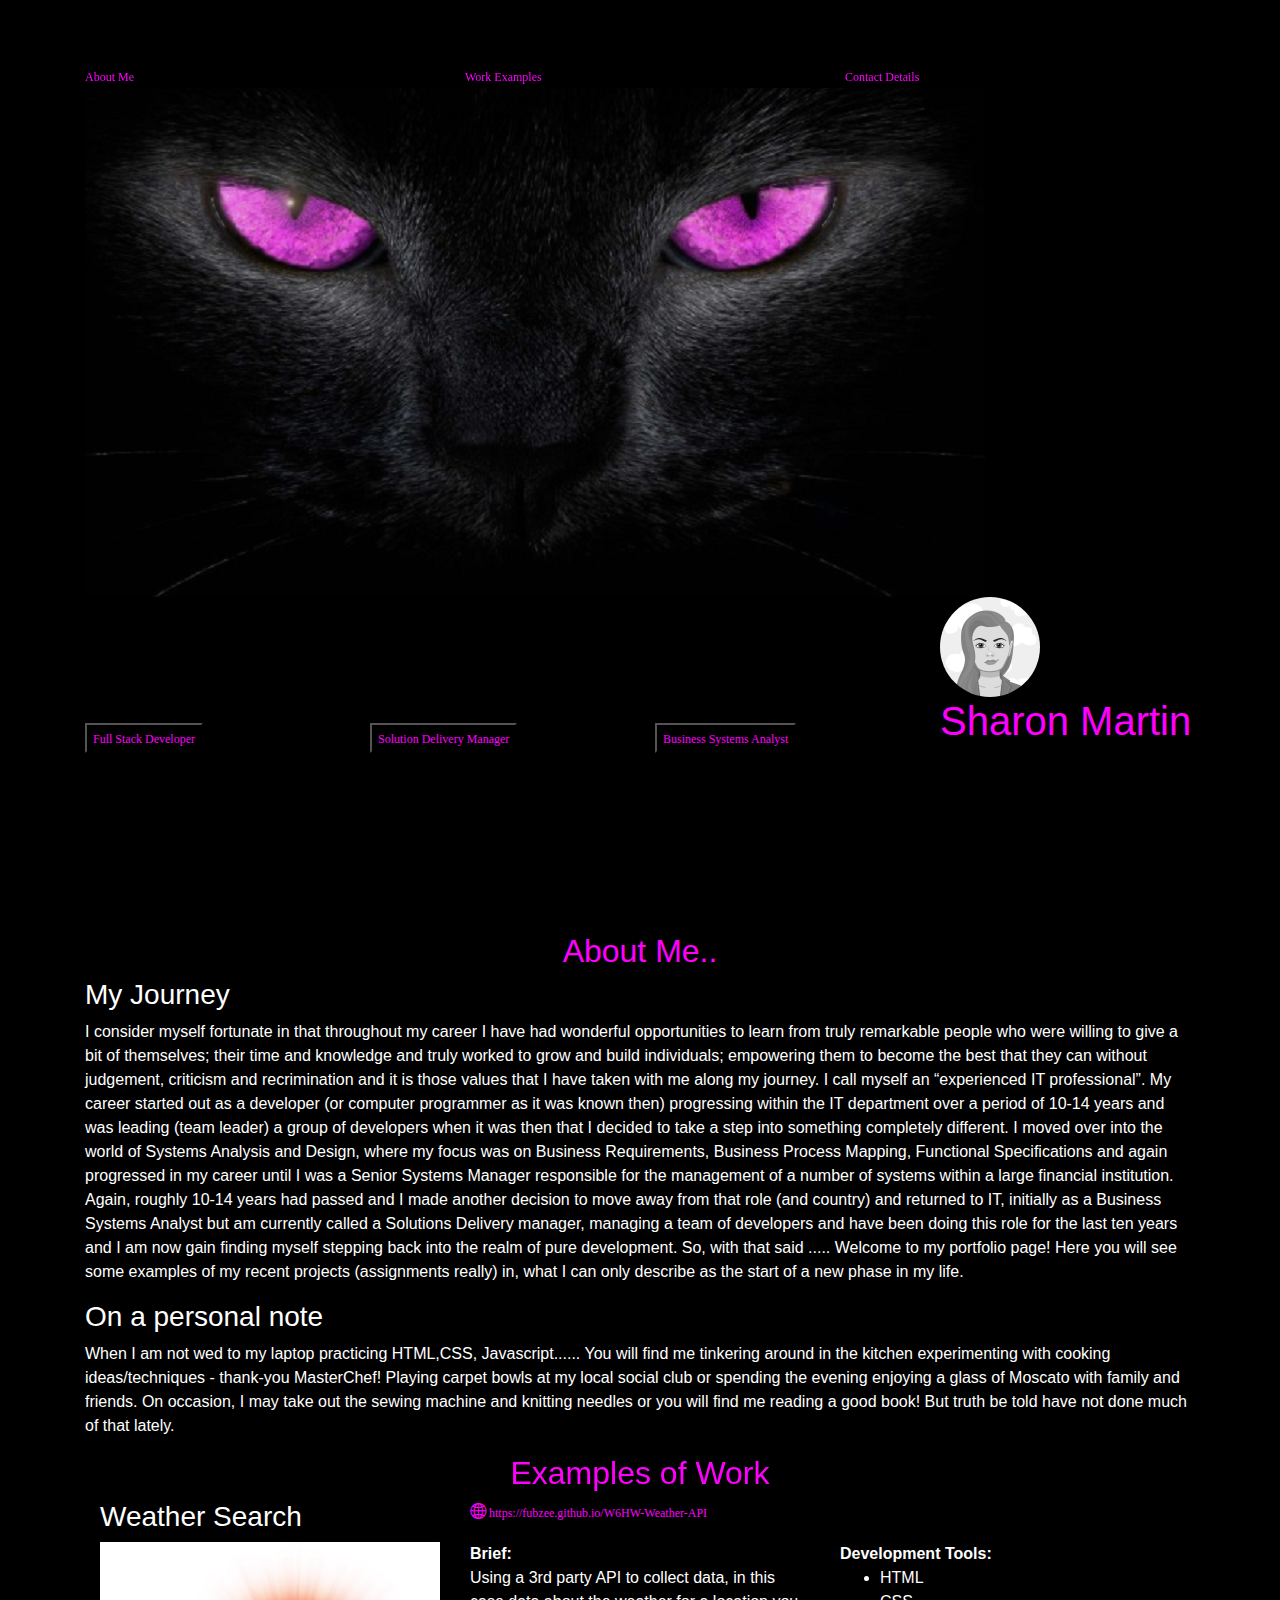
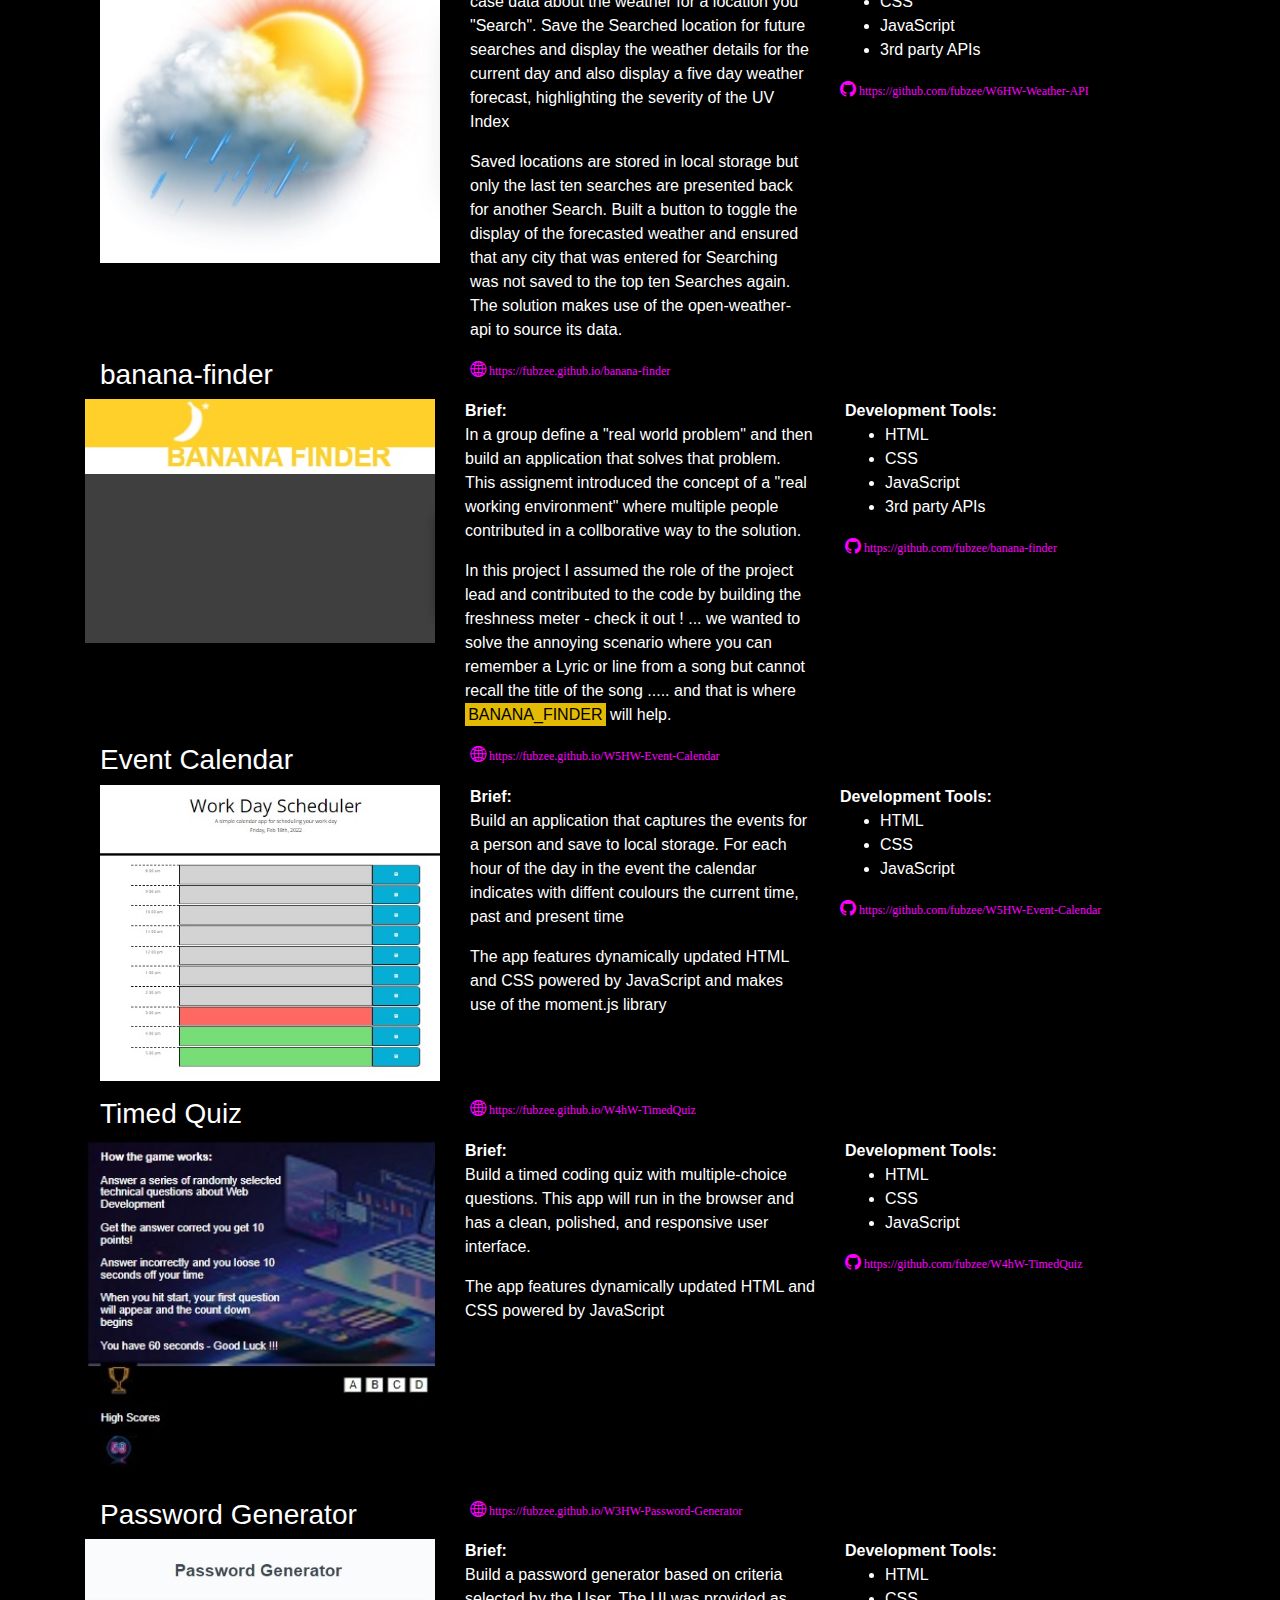
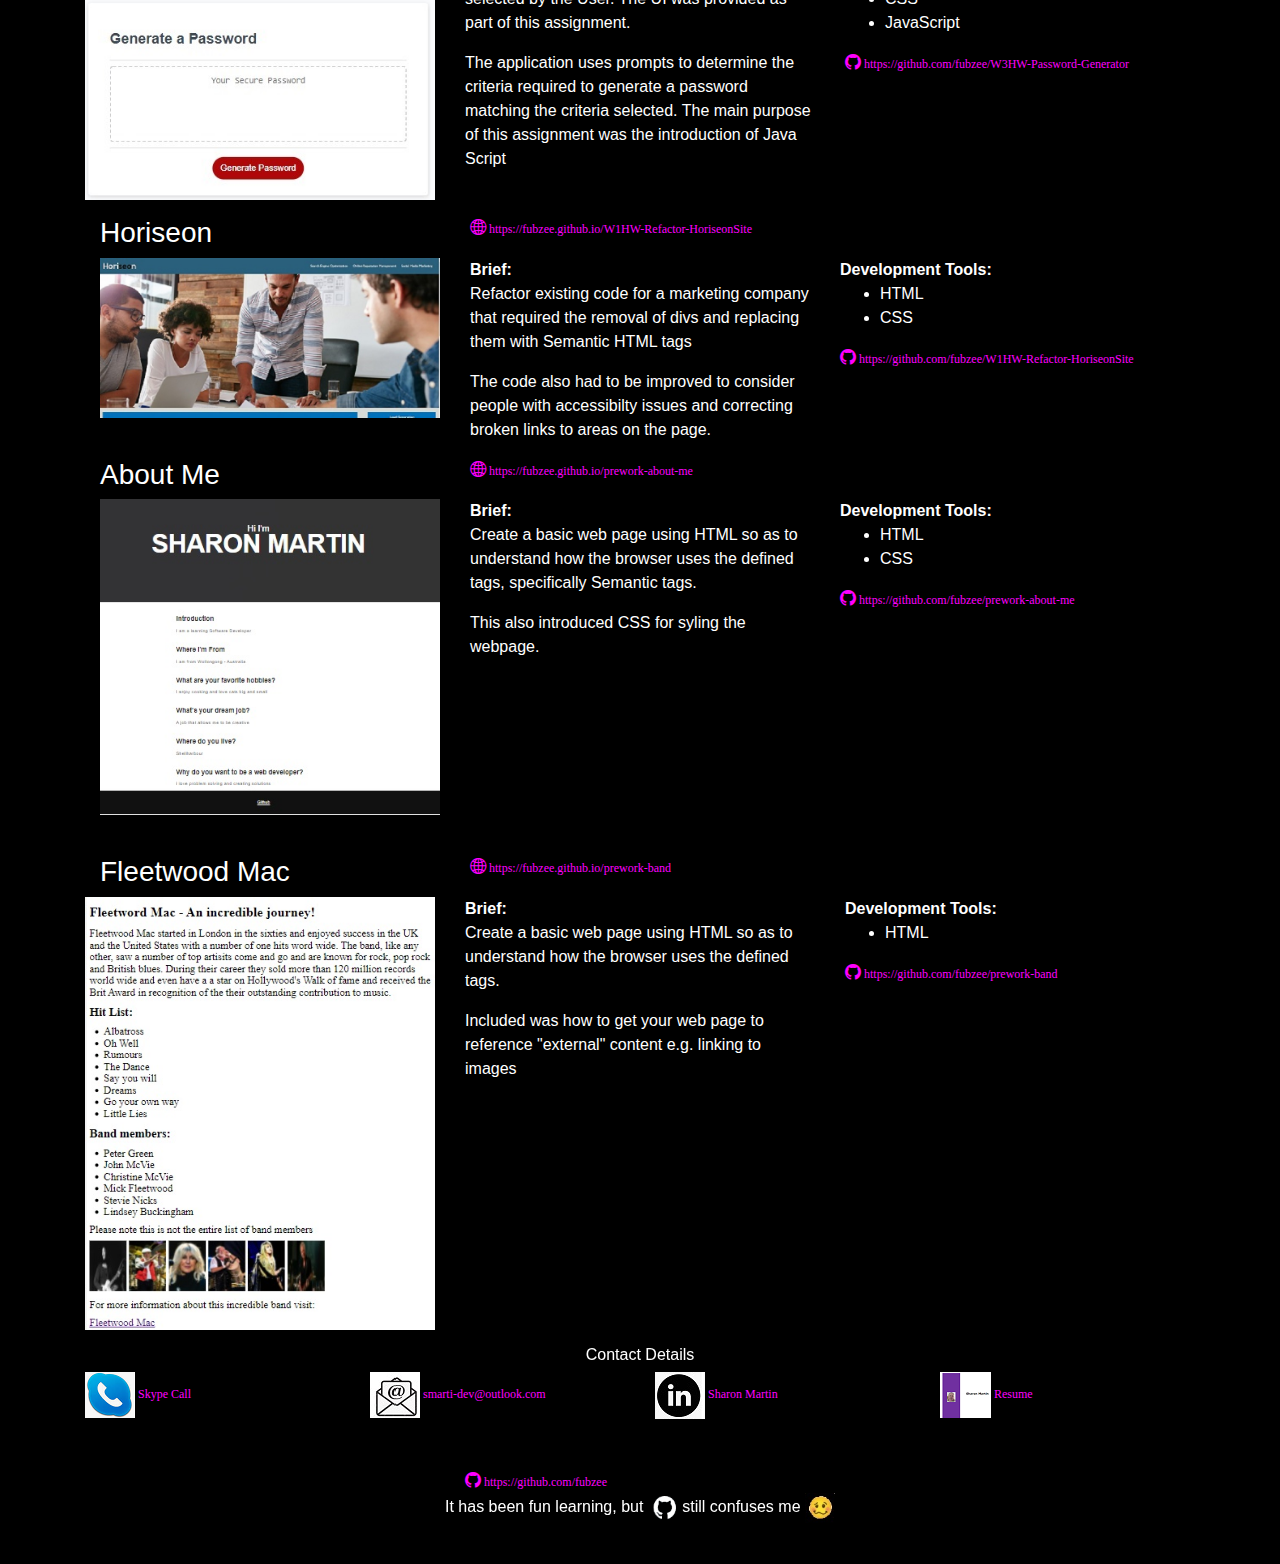
<file: index.html>
<!DOCTYPE html>
<html lang="en">
 
<head>
    <meta charset="UTF-8" />
    <meta name="viewport" content="width=device-width, initial-scale=1.0" />
    <title>Resume Sharon Martin</title>
    <link 
        rel="stylesheet" 
        href="https://cdn.jsdelivr.net/npm/bootstrap-icons@1.8.1/font/bootstrap-icons.css"
        />
    <link
        rel="stylesheet"
        href="https:maxcdn.bootstrapcdn.com/font-awesome/4.2.0/css/font-awesome.min.css"
    />
    <link
        rel="stylesheet"    
        href="https://fonts.googleapis.com/css?family=Open+Sans&display=swap"
    />
    <link
        rel="stylesheet"
        href="https://stackpath.bootstrapcdn.com/bootstrap/4.3.1/css/bootstrap.min.css"
    />
    <link rel="stylesheet" href="./assets/css/style.css" />
</head>
<header>
    <div class="jumbotron">
        <div class = "container">
            <div class = "row">
                <div class = "col-md-4">
                    <nav><a href="#Aboutme" alt="About me">About Me</a></nav>
                </div>
                <div class = "col-md-4">
                    <nav><a href="#WorkExamples" alt="Work Examples">Work Examples</a></nav>
                </div>
                <div class = "col-md-4">   
                    <nav><a href="#ContactDetails" alt="Contact Details">Contact Details</a></nav>
                </div>
            </div>
            <div class="row">
                <div class = "col-md-1 ">
                    <Section class="BannerBox">
                        <img id="catimg" src="./assets/images/Black cat.png" width = "900" height = "509">
                    </Section>
                </div>
            </div>
            <div class= "row align-items-end">


                <div class = "col-md-3">
                    <button><a href="index-dev.html"> Full Stack Developer </a></button>
                </div>
                <div class = "col-md-3">
                    <button><a href="index-SDM.html"> Solution Delivery Manager </a></button>
                </div>
                <div class = "col-md-3">
                    <button><a href="index-bsa.html"> Business Systems Analyst </a></button>
                </div>
                <div class = "col-md-3" class="profile">
                    <img id="headimg" src="./assets/images/AvatarMe.png" alt="Sharon Martin"></img>
                    <h1>Sharon Martin</h1>
                </div>
            </div>
        </div>
    </div>
</header>
<Body>
    <div class = "container">
        <div class="row">
            <div class = col-md-12>
                    <section class="Main-Area">
                        <h2 id="Aboutme">About Me..</h2>
                        <section class="Main-Box">
                            <article>
                        
                            <h3>My Journey</h3>  
                            <p>I consider myself fortunate in that throughout my career I have had wonderful opportunities to learn from truly remarkable people who were willing to give a bit of themselves; their time and knowledge and truly worked to grow and build individuals; empowering them to become the best that they can without judgement, criticism and recrimination and it is those values that I have taken with me along my journey. 
                                I call myself an “experienced IT professional”.  My career started out as a developer (or computer programmer as it was known then) 
                                progressing within the IT department over a period of 10-14 years and was leading (team leader) a group of developers when it was then that 
                                I decided to take a step into something completely different.  I moved over into the world of Systems Analysis and Design, where my focus
                                was on Business Requirements, Business Process Mapping, Functional Specifications and again progressed in my career until I was a 
                                Senior Systems Manager responsible for the management of a number of systems within a large financial institution.  Again, roughly 10-14 years
                                had passed and I made another decision to move away from that role (and country) and returned to IT, initially as a Business Systems Analyst
                                but am currently called a Solutions Delivery manager, managing a team of developers and have been doing this role for the last ten years and I am 
                                now gain finding myself stepping back into the realm of pure development.  So, with that said ..... Welcome to my portfolio page! Here you will 
                                see some examples of my recent projects (assignments really) in, what I can only describe as the start of a new phase in my life. 
                            </p> 
                    </article>
                    <article>
                        <h3>On a personal note</h3>
                        <p> When I am not wed to my laptop practicing HTML,CSS, Javascript......    
                            You will find me tinkering around in the kitchen experimenting with cooking ideas/techniques - thank-you MasterChef! 
                            Playing carpet bowls at my local social club or spending the evening enjoying a glass of Moscato with family and friends. 

                            On occasion, I may take out the sewing machine and knitting needles or you will find me reading a good book!  
                            But truth be told have not done much of that lately.  
                        </p>
                    </article>
                </section>
            </div>
        </div>
        <h2 id="WorkExamples">Examples of Work</h2>
        <div class = "container">
            <div class="row">
                <div class = "col-md-4">
                    <h3>Weather Search</h3>
                </div>
                <div class = "col-md-8">
                    <i class="bi bi-globe2"></i><a href="https://fubzee.github.io/W6HW-Weather-API/">  https://fubzee.github.io/W6HW-Weather-API</a>
                </div>
            </div>
            <div class="row">
                <div class = "col-md-4">
                    <p><a href="https://fubzee.github.io/W6HW-Weather-API/">
                    <img src="./assets/images/weather2.jpg" alt="Weather" id="img2" class="responsive" width = "336" height="318"></a></p>
                </div>
                <div class = "col-md-4">
                    <b> Brief:</b>
                    <p> Using a 3rd party API to collect data, in this case data about the weather for a location you "Search".
                        Save the Searched location for future searches and display the weather details for the current day and also display a 
                        five day weather forecast, highlighting the severity of the UV Index
                    </p>
                    <p> Saved locations are stored in local storage but only the last ten searches are presented back for another Search.  
                        Built a button to toggle the display of the forecasted weather and ensured that any city that was entered for Searching was not saved to
                        the top ten Searches again.  The solution makes use of the open-weather-api to source its data.
                    </p>
                   
                </div>
                <div class = "col-md-4">
                    <b> Development Tools: </b>
                    <ul>
                        <li> HTML </li>
                        <li> CSS</li>
                        <li> JavaScript</li>
                        <li>3rd party APIs</li>                        
                    </ul>
                    <i class = "bi bi-github"></i><a href="https://github.com/fubzee/W6HW-Weather-API">  https://github.com/fubzee/W6HW-Weather-API</a>
                </div>
            </div>
            
            <div class="row">
                <div class = "col-md-4">
                    <h3>banana-finder</h3>
                </div>
                <div class = "col-md-8">
                    <i class="bi bi-globe2"></i><a href="https://fubzee.github.io/banana-finder/">  https://fubzee.github.io/banana-finder</a>
                    </div>
                <div class="row">
                    <div class = "col-md-4">
                        <p><a href="https://fubzee.github.io/banana-finder/">
                        <img src="./assets/images/banana-finder1.jpg" alt="Lyric Finder" id="img2" class="responsive" width = "406" height="283" ></a></p>
                    </div>
                    <div class = "col-md-4">
                        <b> Brief:</b>
                        <p> In a group define a "real world problem" and then build an application that solves that problem.  This assignemt 
                            introduced the concept of a "real working environment" where multiple people contributed in a collborative way to the solution.</p>
                        <p> In this project I assumed the role of the project lead and contributed to the code by building the freshness meter
                            - check it out ! ... we wanted to solve the annoying scenario where you can remember a Lyric or line from a song
                            but cannot recall the title of the song ..... and that is where <mark>BANANA_FINDER</mark> will help. 
                    </div>
                    <div class = "col-md-4" >
                        <b> Development Tools: </b>
                        <ul>
                            <li> HTML </li>
                            <li> CSS</li>
                            <li> JavaScript</li>
                            <li>3rd party APIs</li>
                        </ul>
                        <i class = "bi bi-github"></i><a href="https://github.com/fubzee/banana-finder/">  https://github.com/fubzee/banana-finder</a>
                    </div>
                </div>
            </div>
            <div class="row">
                <div class = "col-md-4">
                    <h3>Event Calendar</h3>
                </div>
                <div class = "col-md-8">
                    <i class="bi bi-globe2"></i><a href="https://fubzee.github.io/W5HW-Event-Calendar/">  https://fubzee.github.io/W5HW-Event-Calendar</a>
                </div>
            </div>
            <div class="row">
                <div class = "col-md-4">
                    <p><a href="https://fubzee.github.io/W5HW-Event-Calendar/"></a>
                        <img src="./assets/images/event1.jpg" alt="Event Calendar" id="img2" class="responsive" width="447" height = "390"></a></p>
                </div>
                <div class = "col-md-4">
                    <b> Brief:</b>
                    <p> Build an application that captures the events for a person and save to local storage.  
                        For each hour of the day in the event the calendar indicates with diffent coulours 
                        the current time, past and present time</p>
                    <p> The app features dynamically updated HTML and CSS powered by JavaScript and 
                        makes use of the moment.js library</p>
                    </p>
                    
                </div>
                <div class = "col-md-4">
                    <b> Development Tools: </b>
                    <ul>
                        <li> HTML </li>
                        <li> CSS</li>
                        <li> JavaScript</li>
                    </ul>
                    <i class = "bi bi-github"></i><a href=" https://github.com/fubzee/W5HW-Event-Calendar/">  https://github.com/fubzee/W5HW-Event-Calendar</a>
                </div>
            </div>
            <div class="row">
                <div class = "col-md-4">
                    <h3>Timed Quiz</h3>
                </div>
                <div class = "col-md-8">
                    <i class="bi bi-globe2"></i><a href="https://fubzee.github.io/W4hW-TimedQuiz/">  https://fubzee.github.io/W4hW-TimedQuiz</a>
                </div>
                <div class="row">
                    <div class = "col-md-4">
                        <p><a href="https://fubzee.github.io/W4hW-TimedQuiz/">
                         <img src="./assets/images/quiz1.jpg" alt="Timed Quiz" id="img2" class="responsive" width="341" height = "334" ></a></p>
                    </div>
                    <div class = "col-md-4">
                        <b> Brief:</b>
                        <p> Build a timed coding quiz with multiple-choice questions. This app will run in the browser and has a clean, polished, and responsive user interface.</p>
                        <p> The app features dynamically updated HTML and CSS powered by JavaScript</p>
                        <p></p>
                    </div>
                    <div class = "col-md-4">
                        <b> Development Tools: </b>
                        <ul>
                            <li> HTML </li>
                            <li> CSS</li>
                            <li> JavaScript</li>
                        </ul>
                        <i class = "bi bi-github"></i><a href="https://github.com/fubzee/W4hW-TimedQuiz/">  https://github.com/fubzee/W4hW-TimedQuiz</a>
                    </div>
                </div>
            </div>
            <div class="row">
                <div class = "col-md-4">
                    <h3>Password Generator</h3>
                </div>
                <div class = "col-md-8">
                    <i class="bi bi-globe2"></i><a href="https://fubzee.github.io/W3HW-Password-Generator/">  https://fubzee.github.io/W3HW-Password-Generator</a>
                </div>
                <div class="row">
                    <div class = "col-md-4">
                        <p><a href="https://fubzee.github.io/W3HW-Password-Generator/">
                        <img src="./assets/images/pw-gen1.jpg" alt="Password Generator" id="img2" class="responsive" width="432" height = "322"></a></p>
                    </div>
                    <div class = "col-md-4">
                        <b> Brief:</b>
                        <p> Build a password generator based on criteria selected by the User.  The UI was provided as part of this assignment. </p>
                        <p> The application uses prompts to determine the criteria required to generate a password matching the criteria selected.  
                            The main purpose of this assignment was the introduction of Java Script
                        </p>
                        <p></p>
                    </div>
                    <div class = "col-md-4">
                        <b> Development Tools: </b>
                        <ul>
                            <li> HTML </li>
                            <li> CSS</li>
                            <li> JavaScript</li>
                        </ul>
                        <i class = "bi bi-github"></i><a href="https://github.com/fubzee/W3HW-Password-Generator/"> https://github.com/fubzee/W3HW-Password-Generator</a>
                    </div>
                </div>
            </div>
            <div class="row">
                <div class = "col-md-4">  
                    <h3>Horiseon</h3>
                </div>
                <div class = "col-md-8">
                    <i class="bi bi-globe2"></i><a href="https://fubzee.github.io/W1HW-Refactor-HoriseonSite/"> https://fubzee.github.io/W1HW-Refactor-HoriseonSite</a>
                </div>
            </div>
            <div class="row">
                <div class = "col-md-4">
                    <p><a href="https://fubzee.github.io/W1HW-Refactor-HoriseonSite/"><img src="./assets/images/Horiseon_Image.jpg" alt="Horiseon" id="img2" class="responsive" width="800" height = "376"></a></p>
                </div>
                <div class = "col-md-4">
                    <b> Brief:</b>
                    <p> Refactor existing code for a marketing company that required the removal of divs and replacing them with Semantic HTML tags</p>
                    <p> The code also had to be improved to consider people with accessibilty issues and correcting broken links to areas on the page.</p>
                    <p></p>
                </div>
                <div class = "col-md-4">
                    <b> Development Tools: </b>
                    <ul>
                        <li> HTML </li>
                        <li> CSS</li>
                    </ul>
                    <i class = "bi bi-github"></i><a href="https://github.com/fubzee/W1HW-Refactor-HoriseonSite/"> https://github.com/fubzee/W1HW-Refactor-HoriseonSite</a>
                </div>
            </div>
            <div class="row">
                <div class = "col-md-4">
                    <h3>About Me</h3>
                </div>
                    <div class = "col-md-8">
                        <i class="bi bi-globe2"></i><a href="https://fubzee.github.io/prework-about-me/"> https://fubzee.github.io/prework-about-me</a>
                </div>
            </div> 
            <div class="row">
                <div class = "col-md-4">
                    <p><a href="https://fubzee.github.io/prework-about-me/"><img src="./assets/images/aboutme1.jpg" alt="About Me" id="img2" class="responsive" width = "419" height="389"></a></p>
                </div>
                <div class = "col-md-4">
                    <b> Brief:</b>
                    <p> Create a basic web page using HTML so as to understand how the browser uses the defined tags, specifically Semantic tags. </p>
                    <p> This also introduced CSS for syling the webpage.</p>
                    <p></p>
                </div>
                <div class = "col-md-4">
                    <b> Development Tools: </b>
                    <ul>
                        <li> HTML </li>
                        <li> CSS</li>
                    </ul>
                    <i class = "bi bi-github"></i><a href="https://github.com/fubzee/prework-about-me/">  https://github.com/fubzee/prework-about-me</a>
                </div>
            </div>
            <br>
            <div class="row">
                <div class = "col-md-4"> 
                    <h3>Fleetwood Mac</h3>
                </div>
                <div class = "col-md-8">
                    <i class="bi bi-globe2"></i><a href="https://fubzee.github.io/prework-band/">  https://fubzee.github.io/prework-band</a>
                </div>
                <div class="row">
                    <div class = "col-md-4">
                        <p><a href="https://fubzee.github.io/prework-band/"><img src="./assets/images/fleetwoodmac4.jpg" alt="Fleetwood Mac" id="img2" class="responsive" width = "432" height = "535" ></a></p>
                    </div>
                    <div class = "col-md-4">
                        <b> Brief:</b>
                        <p> Create a basic web page using HTML so as to understand how the browser uses the defined tags.</p>
                        <p> Included was how to get your web page to reference "external" content e.g. linking to images </p>
                        <p></p>
                    </div>
                    <div class = "col-md-4">
                        <b> Development Tools: </b>
                        <ul>
                            <li> HTML </li>
                        </ul>
                        <i class = "bi bi-github"></i><a href="https://github.com/fubzee/prework-band/">  https://github.com/fubzee/prework-band</a>
                    </div>
                </div>
            </div>
        </div>
    </div>
    <div class = "container">
        <h2 id="ContactDetails">Contact Details</h2>
        <div class ="row"> 
           
            <div class = "col-md-3">
                <a href="https://join.skype.com/invite/yVGbB6aIwSvi"><img id="Skype Call" src="assets/images/SkypeCall.png"></img>  Skype Call</a>                
            </div>
            <div class = "col-md-3">
                <a href=mailto: smarti-dev@outlook.com?subject="Subject Text"><img id="email" src="assets/images/email.jpg">  smarti-dev@outlook.com</a>    
            </div>
            <div class = "col-md-3">
                <a href="https://www.linkedin.com/in/sharon-martin-itexp/"><img id="linkedin" src="assets/images/linkedin.jpg">  Sharon Martin</a>
            </div>
            <div class = "col-md-3">
                <a href="SharonMartinCV.pdf" download><img src="./assets/images/resume.png" alt="Resume">  Resume</a>
            </div>
        </div>
        <br>
    </div>
</body>
<footer>
    <div class = "container">
        <div class ="row"> 
            <div class = "col-md-4"></div>
            <div class = "col-md-4"> <i class = "bi bi-github"></i><a href="https://github.com/fubzee">   https://github.com/fubzee</a></div>
            <div class = "col-md-4"></div>  
        </div>
        <div>
    <p>   It has been fun learning, but <span><img style="vertical-align:middle" src="./assets/images/git image.png" 
    alt="GIT" height="30px" width="30px"></span> still confuses me <span><img style="vertical-align:middle" 
        src="./assets/images/woozyEmoji.jpg" height="30px" width="30px"></span></p>
    </div>
</footer>
</html>
</file>
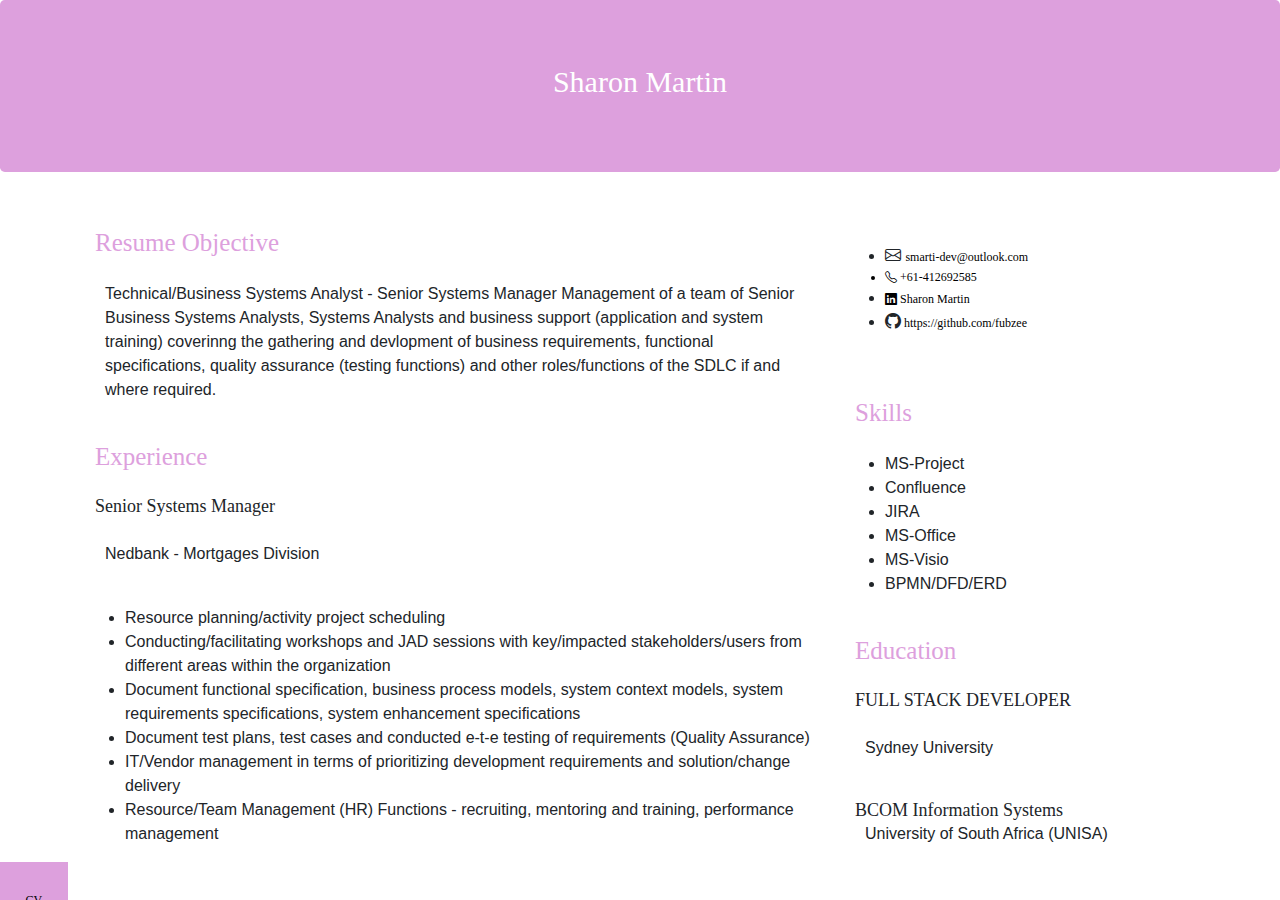
<file: index-bsa.html>
<!DOCTYPE html>
<html lang="en">
 
<head>
    <meta charset="UTF-8" />
    <meta name="viewport" content="width=device-width, initial-scale=1.0" />
    <title>Resume Sharon Martin</title>
    <link 
        rel="stylesheet" 
        href="https://cdn.jsdelivr.net/npm/bootstrap-icons@1.8.1/font/bootstrap-icons.css"
        />
    <link
        rel="stylesheet"
        href="https:maxcdn.bootstrapcdn.com/font-awesome/4.2.0/css/font-awesome.min.css"
    />
    <link
        rel="stylesheet"    
        href="https://fonts.googleapis.com/css?family=Open+Sans&display=swap"
    />
    <link
    rel="stylesheet"
    href="https://stackpath.bootstrapcdn.com/bootstrap/4.3.1/css/bootstrap.min.css"
  />
    <link rel="stylesheet" href="./assets/css/stylebsa.css" />
</head>

<Header >
    <section class="jumbotron">
        <section >
            <h1>Sharon Martin</h1>
            
        </section>
    </section>
</section>
</Header>

<Body>
    <section class="section">
        <div class="container">
            <div class="row">
                <div class = "col-md-8 align-self-start">
                    <br>
                    <h2>Resume Objective</h2>
                    <br>
                    <p>Technical/Business Systems Analyst - Senior Systems Manager
                         Management of a team of Senior Business Systems Analysts, Systems Analysts and business support 
                         (application and system training) coverinng the gathering and devlopment of business requirements, 
                         functional specifications, quality assurance (testing functions) and other roles/functions of the SDLC
                         if and where required.</p>
                    <br>
                    <h2>Experience</h2>
                    <br>
                    <h3>Senior Systems Manager</h3>
                    <br>
                    <p>  Nedbank - Mortgages Division</p>
                    <br>
                    <ul>
                        <li>Resource planning/activity project scheduling </li>
                        <li>Conducting/facilitating workshops and JAD sessions with 
                            key/impacted stakeholders/users from different areas within the organization </li>
                        <li>Document functional specification, business process models, system context models, 
                            system requirements specifications, system enhancement specifications</li>
                        <li>Document test plans, test cases and conducted e-t-e testing of requirements (Quality Assurance)</li>
                        <li>IT/Vendor management in terms of prioritizing development requirements and solution/change delivery</li>
                        <li>Resource/Team Management (HR) Functions - recruiting, mentoring and training, performance management</li>
                    </ul>
                </div>
            
                <div class = "col-md-4 align-self-end">
                    <ul>
                        <li><i class = "bi bi-envelope"></i> <a href=mailto: smarti-dev@outlook.com?subject="Subject Text">smarti-dev@outlook.com </li>
                        <li><i class = "bi bi-telephone"></i>  +61-412692585</li>
                        <li><i class = "bi bi-linkedin"></i><a href="https://www.linkedin.com/in/sharon-martin-23545394/">  Sharon Martin </a></li>
                        <li><i class = "bi bi-github"></i><a href="https://github.com/fubzee">  https://github.com/fubzee</a></li>
                    </ul>
                    <br>
                    <br>
                    <h2>Skills</h2>
                    <br>
                    <ul>
                        <li>MS-Project</li>
                        <li>Confluence</li>
                        <li>JIRA</li>
                        <li>MS-Office</li>
                        <li>MS-Visio</li>
                        <li>BPMN/DFD/ERD</li>

                    </ul>
                    <br>
                    <h2>Education</h2>
                    <br>
                    <h3>FULL STACK DEVELOPER</h3>
                    <br>
                    <p>Sydney University</p>
                    <br>
                    <h3>BCOM Information Systems</h3>
                    <p> University of South Africa (UNISA)</p>
                </div>
            </div>
        </div>
    </section>
</Body>

<footer>
    <a href="SharonMartinCV.pdf" download>CV</a>
</footer>

</html>
</file>
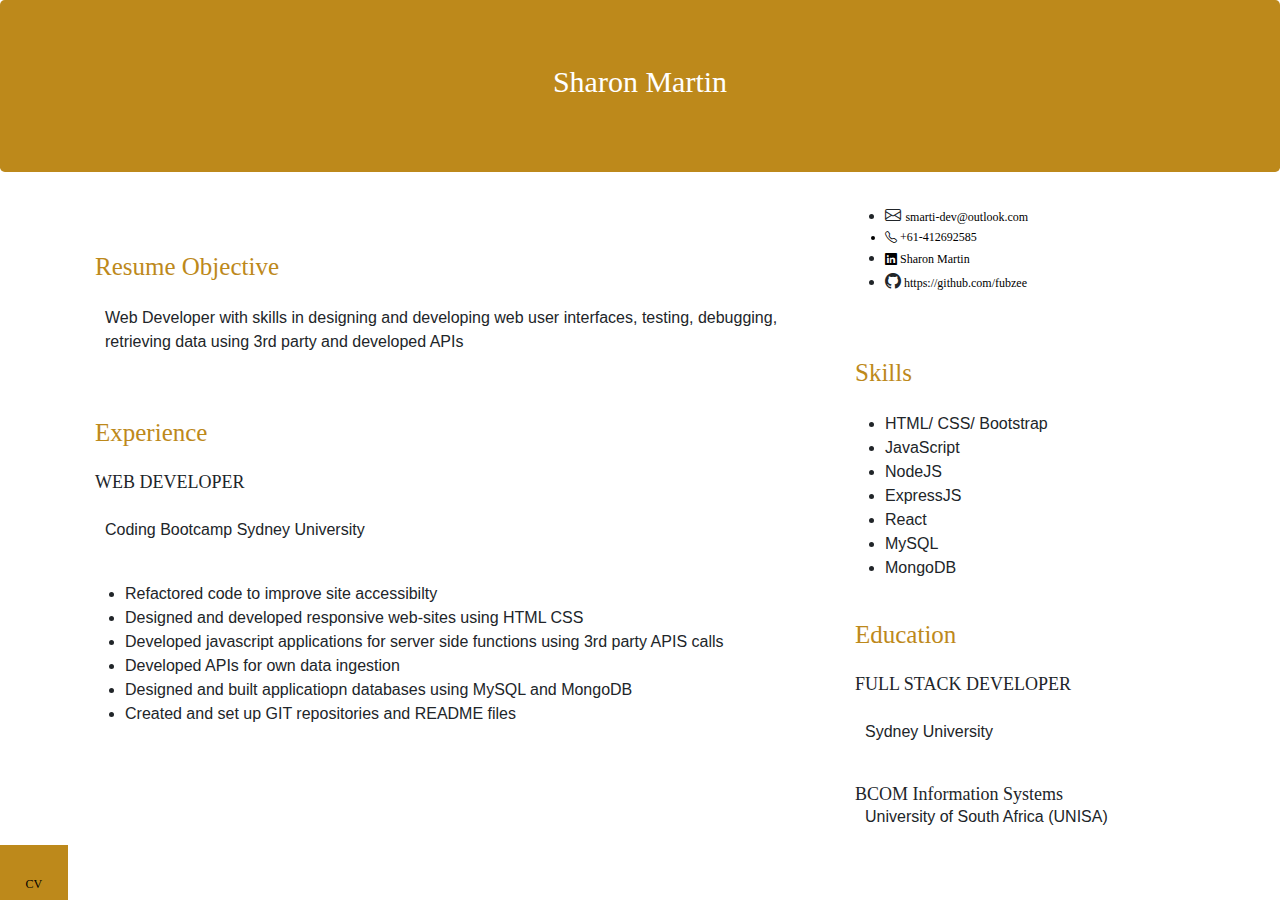
<file: index-dev.html>
<!DOCTYPE html>
<html lang="en">
 
<head>
    <meta charset="UTF-8" />
    <meta name="viewport" content="width=device-width, initial-scale=1.0" />
    <title>Resume Sharon Martin</title>
    <link 
        rel="stylesheet" 
        href="https://cdn.jsdelivr.net/npm/bootstrap-icons@1.8.1/font/bootstrap-icons.css"
        />
    <link
        rel="stylesheet"
        href="https:maxcdn.bootstrapcdn.com/font-awesome/4.2.0/css/font-awesome.min.css"
    />
    <link
        rel="stylesheet"    
        href="https://fonts.googleapis.com/css?family=Open+Sans&display=swap"
    />
    <link
    rel="stylesheet"
    href="https://stackpath.bootstrapcdn.com/bootstrap/4.3.1/css/bootstrap.min.css"
  />
    <link rel="stylesheet" href="./assets/css/styledev.css" />
</head>

<Header >
    <section class="jumbotron">
        <section >
            <h1>Sharon Martin</h1>
          
        </section>
    </section>
</section>
</Header>
<Body>
    <section class="section">
        <div class="container">
            <div class="row">
                <div class = "col-md-8 align-self-start">
                    <br>
                    <br>
                    <h2>Resume Objective</h2>
                    <br>
                    <p>Web Developer with skills in designing and developing web user interfaces, testing, debugging, retrieving data
                        using 3rd party and developed APIs
                    </p>
                    <br>
                    <br>
                    <h2>Experience</h2>
                    <br>
                    <h3>WEB DEVELOPER </h3>
                    <br>
                    <p>  Coding Bootcamp Sydney University</p>
                    <br>
                    <ul>
                        <li>Refactored code to improve site accessibilty</li>
                        <li>Designed and developed responsive web-sites using HTML CSS</li>
                        <li>Developed javascript applications for server side functions using 3rd party APIS calls</li>
                        <li>Developed APIs for own data ingestion</li>
                        <li>Designed and built applicatiopn databases using MySQL and MongoDB</li>
                        <li>Created and set up GIT repositories and README files</li>
                    </ul>
                </div>
            
                <div class = "col-md-4 align-self-end">
                    <ul>
                        <li><i class = "bi bi-envelope"></i> <a href=mailto: smarti-dev@outlook.com?subject="Subject Text">smarti-dev@outlook.com </li>
                        <li><i class = "bi bi-telephone"></i>  +61-412692585</li>
                        <li><i class = "bi bi-linkedin"></i><a href="https://www.linkedin.com/in/sharon-martin-23545394/">  Sharon Martin </a></li>
                        <li><i class = "bi bi-github"></i><a href="https://github.com/fubzee">  https://github.com/fubzee</a></li>
                    </ul>
                    <br>
                    <br>
                    <h2>Skills</h2>
                    <br>
                    <ul>
                        <li>HTML/ CSS/ Bootstrap</li>
                        <li>JavaScript</li>
                        <li>NodeJS</li>
                        <li>ExpressJS</li>
                        <li>React</li>
                        <li>MySQL</li>
                        <li>MongoDB</li>
                    </ul>
                    <br>
                    <h2>Education</h2>
                    <br>
                    <h3>FULL STACK DEVELOPER</h3>
                    <br>
                    <p>Sydney University</p>
                    <br>
                    <h3>BCOM Information Systems</h3>
                    <p> University of South Africa (UNISA)</p>
                </div>
            </div>
        </div>
    </section>
</Body>

<footer>
    <a href="SharonMartinCV.pdf" download>CV</a>
</footer>

</html>
</file>
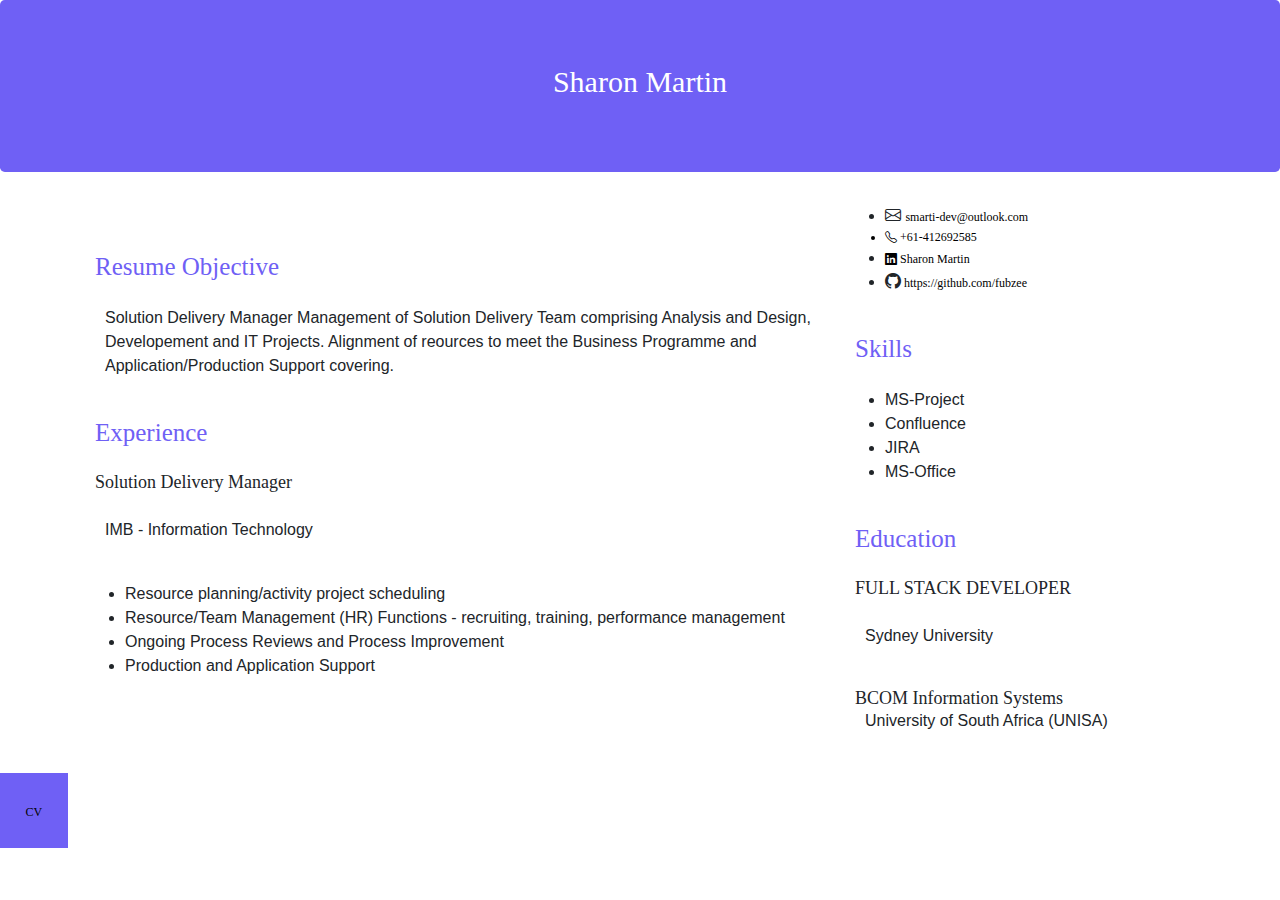
<file: index-SDM.html>
<!DOCTYPE html>
<html lang="en">
 
<head>
    <meta charset="UTF-8" />
    <meta name="viewport" content="width=device-width, initial-scale=1.0" />
    <title>Resume Sharon Martin</title>
    <link 
        rel="stylesheet" 
        href="https://cdn.jsdelivr.net/npm/bootstrap-icons@1.8.1/font/bootstrap-icons.css"
        />
    <link
        rel="stylesheet"
        href="https:maxcdn.bootstrapcdn.com/font-awesome/4.2.0/css/font-awesome.min.css"
    />
    <link
        rel="stylesheet"    
        href="https://fonts.googleapis.com/css?family=Open+Sans&display=swap"
    />
    <link
    rel="stylesheet"
    href="https://stackpath.bootstrapcdn.com/bootstrap/4.3.1/css/bootstrap.min.css"
  />
    <link rel="stylesheet" href="./assets/css/stylesdm.css" />
</head>

<Header >
    <section class="jumbotron">
        <section >
            <h1>Sharon Martin</h1>
            
        </section>
    </section>
</section>
</Header>

<Body>
    <section class="section">
        <div class="container">
            <div class="row">
                <div class = "col-md-8 align-self-start">
                    <br>
                    <br>
                    <h2>Resume Objective</h2>
                    <br>
                    <p>Solution Delivery Manager

                        Management of Solution Delivery Team comprising Analysis and Design, Developement and IT Projects. 
                        Alignment of reources to meet the Business Programme and Application/Production Support covering. 
                         
                    </p>
                    <br>
                    <h2>Experience</h2>
                    <br>
                    <h3>Solution Delivery Manager</h3>
                    <br>
                    <p>  IMB - Information Technology</p>
                    <br>
                    <ul>
                        <li>Resource planning/activity project scheduling </li>
                        <li>Resource/Team Management (HR) Functions - recruiting, training, performance management</li>
                        <li>Ongoing Process Reviews and Process Improvement</li>
                        <li>Production and Application Support</li>

                    </ul>
                </div>
            
                <div class = "col-md-4 align-self-end">
                    <ul>
                        <li><i class = "bi bi-envelope"></i> <a href=mailto: smarti-dev@outlook.com?subject="Subject Text">smarti-dev@outlook.com </li>
                        <li><i class = "bi bi-telephone"></i>  +61-412692585</li>
                        <li><i class = "bi bi-linkedin"></i><a href="https://www.linkedin.com/in/sharon-martin-23545394/">  Sharon Martin </a></li>
                        <li><i class = "bi bi-github"></i><a href="https://github.com/fubzee">  https://github.com/fubzee</a></li>
                    </ul>
                    <br>
                    <h2>Skills</h2>
                    <br>
                    <ul>
                        <li>MS-Project</li>
                        <li>Confluence</li>
                        <li>JIRA</li>
                        <li>MS-Office</li>

                    </ul>
                    <br>
                    <h2>Education</h2>
                    <br>
                    <h3>FULL STACK DEVELOPER</h3>
                    <br>
                    <p>Sydney University</p>
                    <br>
                    <h3>BCOM Information Systems</h3>
                    <p> University of South Africa (UNISA)</p>
                    <br>
                </div>
            </div>
        </div>
    </section>

</Body>
<footer>
    <a href="SharonMartinCV.pdf" download>CV</a>
</footer>

</html>
</file>
<file: assets/css/style.css>
/* Defined some styling values for reuse to ensure consistency */
:root{
    --all-primary-backgound: #000;
    --all-primary-font: #fff;
    --all-box-background:#fff;
    --all-box-font: #000;   
    --all-box-border: 5px;
    --all-box-border-style: solid;
    --all-border-radius-round: 120px;
    --all-border-radius-oblong: 52px;
    --all-bottom-shadow: 10px;
    --all-box-shadow: 10px 10px 5px #darkslategray;
    --all-font: 'Verdana','Gill Sans', 'Gill Sans MT', 'Calibri', 'Trebuchet MS', 'sans-serif';
    --nav-border-color:#FF00FF; 
}

* {    
    background: var(--all-primary-backgound);
    color: var(--all-primary-font);
    box-sizing: border-box;
}

body{
  background: var(--all-primary-backgound);

}

h1, h2{
  color:#FF00FF; 
}
h2{
  text-align: center;
}

mark{
  background:rgba(253, 208, 4, 0.897);
  color:black;
}

.BannerBox{
position:relative;
justify-content: space-around;
}

.jumbotron{

    height: 100vh;
    background : var(--all-primary-backgound);
}

#catimg{

  mix-blend-mode: exclusion ;
  align-self: center;
  z-index: 1;

}

button{

  color:#FF00FF; 
  display: inline-block;
  
}
#headimg{

  border-radius: var(--all-border-radius-oblong);
  mix-blend-mode: luminosity;
  position: sticky; 
  
  height:100px;
  width:100px;
}

.nav-box:hover{
  transition: border-color 2s linear;
  border-color: var(--nav-border-color);
}
.bi{
  color: #FF00FF;
}
#img2::after{

  transition: var(--nav-border-color) 2s linear;
  border: 10px solid #FF00FF; 
  box-shadow: 10px 10px 5px #FF00FF; 
}
.resume{
  align-self: flex-end;
}
  
 a{
  align-content: center;
  background-color: var(--all-primary-background);
  color:#FF00FF; 
  font-family: var(--all-font);
  font-size: 0.75em;
} 

footer{  

  justify-content: center;
  padding: 2%;
  background: var(--all-primary-backgound);
  color: var(--all-primary-font);
}

footer p {

  color: var(--all-primary-font);
  background-color:var(--all-primary-backgound);
  text-align: center;
}


#ContactDetails{
  background: var(--all-primary-backgound);
  color: var(--all-primary-font);
  font-size: 20px;
  font: small-caption;
  border-radius: var(--all-border-radius-oblong);
}

#img #phone #email #linkedin {
  padding: 10px;
}

@media screen and (max-width: 768px) {
  main{
  display: flex;
  flex-wrap: wrap;
  margin-top: 2%;
  }
}

.responsive{
  
  width: 100%;
  height: auto;
  }

.card {
  margin: 0%; 
  background-color: var(--all-box-background);
  color: var(--all-box-font);
}

.card a :hover{

  transition: var-border-color 2s linear;
  border: 10px solid #fff;
  box-shadow: 10px 10px 5px #ccc;
  
  }

#ContactDetails p {

  margin: 0%;
  text-align: justify; 
  font-family: var(--all-font);
}
</file>
<file: assets/css/stylebsa.css>
/* Defined some styling values for reuse to ensure consistency */
:root{
    --all-primary-backgound: :#fff;
    --all-font: 'Verdana','Gill Sans', 'Gill Sans MT', 'Calibri', 'Trebuchet MS', 'sans-serif';
}

* {    
   
    box-sizing: border-box;

}

p{
  margin-left: 20px;

}

.jumbotron{
  background:plum;
  text-align: center;
  color: white;
}

.section{
  border-color: plum;
}



.container{
  background-color: white;

}
h1
{
  font-family: var(--all-font);  
  font-size: 30px;
  text-align: center;
 
}

h2
{
    margin: 0%;
    font-size: 25px;
    text-align: left;
    font-family: var(--all-font);
    margin-left: 10px;
    color: plum;

}

h3

  {
    margin: 0%;
    font-size: 18px;
    text-align: left;
    font-family: var(--all-font);
    margin-left: 10px;
  
  }

  .button{

    margin-top: 10px;
  }
a
{
  justify-content: center;
  background-color: var(--all-primary-background);
  color: black;
  font-family: var(--all-font);
  font-size: 0.75em;
}

@media screen and (max-width: 768px) {
  main{
  display: flex;
  flex-wrap: wrap;
  margin-top: 10px;
  }
}

.responsive{
  
  width: auto;
  height: auto;
  }

footer{  

  justify-content: center;
  padding: 2%;
  background: plum;
  color: var(--all-primary-font);
  position: fixed;
}

footer p {

  color: var(--all-primary-font);
  background-color:var(--all-primary-backgound);
  text-align: center;
  

}
</file>
<file: assets/css/styledev.css>
/* Defined some styling values for reuse to ensure consistency */
:root{
    --all-primary-backgound: :#fff;
    --all-font: 'Verdana','Gill Sans', 'Gill Sans MT', 'Calibri', 'Trebuchet MS', 'sans-serif';
}

* {    
   
    box-sizing: border-box;

}

p{
  margin-left: 20px;

}

.jumbotron{
  background:rgba(189, 137, 27,1);
  text-align: center;
  color: white;
}

.section{
  border-color: rgba(189, 137, 27,1);
}

.container{
  background-color: white;

}
h1
{
  font-family: var(--all-font);  
  font-size: 30px;
  text-align: center;
 
}

h2
{
  margin: 0%;
  font-size: 25px;
  text-align: left;
  font-family: var(--all-font);
  margin-left: 10px;
  color: rgba(189, 137, 27,1);
}

h3

  {
    margin: 0%;
    font-size: 18px;
    text-align: left;
    font-family: var(--all-font);
    margin-left: 10px;
  
  }


a
{
  justify-content: center;
  background-color: var(--all-primary-background);
  color: black;
  font-family: var(--all-font);
  font-size: 0.75em;
}

@media screen and (max-width: 768px) {
  main{
  display: flex;
  flex-wrap: wrap;
  margin-top: 10px;
  }
}

.responsive{
  
  width: auto;
  height: auto;
  }

footer{  

  justify-content: center;
  padding: 2%;
  background:rgba(189, 137, 27,1);
  color: var(--all-primary-font);
  position: fixed;
}

footer p {

  color: var(--all-primary-font);
  background-color:var(--all-primary-backgound);
  text-align: center;
  

}
</file>
<file: assets/css/stylesdm.css>
:root{
    --all-primary-backgound: :#fff;
    --all-font: 'Verdana','Gill Sans', 'Gill Sans MT', 'Calibri', 'Trebuchet MS', 'sans-serif';
}

* {    
   
    box-sizing: border-box;

}

p{
  margin-left: 20px;

}

.jumbotron{
  background:rgb(111, 96, 245);
  text-align: center;
  color: white;
}

.section{
  border-color: rgb(111, 96, 245);
}

.container{
  background-color: white;

}
h1
{
  font-family: var(--all-font);  
  font-size: 30px;
  text-align: center;
 
}

h2
{
    margin: 0%;
    font-size: 25px;
    text-align: left;
    font-family: var(--all-font);
    margin-left: 10px;
    color: rgb(111, 96, 245);

}

h3

  {
    margin: 0%;
    font-size: 18px;
    text-align: left;
    font-family: var(--all-font);
    margin-left: 10px;
  
  }


a
{
  justify-content: center;
  background-color: var(--all-primary-background);
  color: black;
  font-family: var(--all-font);
  font-size: 0.75em;
}

@media screen and (max-width: 768px) {
  main{
  display: flex;
  flex-wrap: wrap;
  margin-top: 10px;
  }
}

.responsive{
  
  width: auto;
  height: auto;
  }

footer{  

  justify-content: center;
  padding: 2%;
  background: rgb(111, 96, 245);
  color: var(--all-primary-font);
  position: fixed;
}

footer p {
    
  color: var(--all-primary-font);
  text-align: center;
}
</file>
